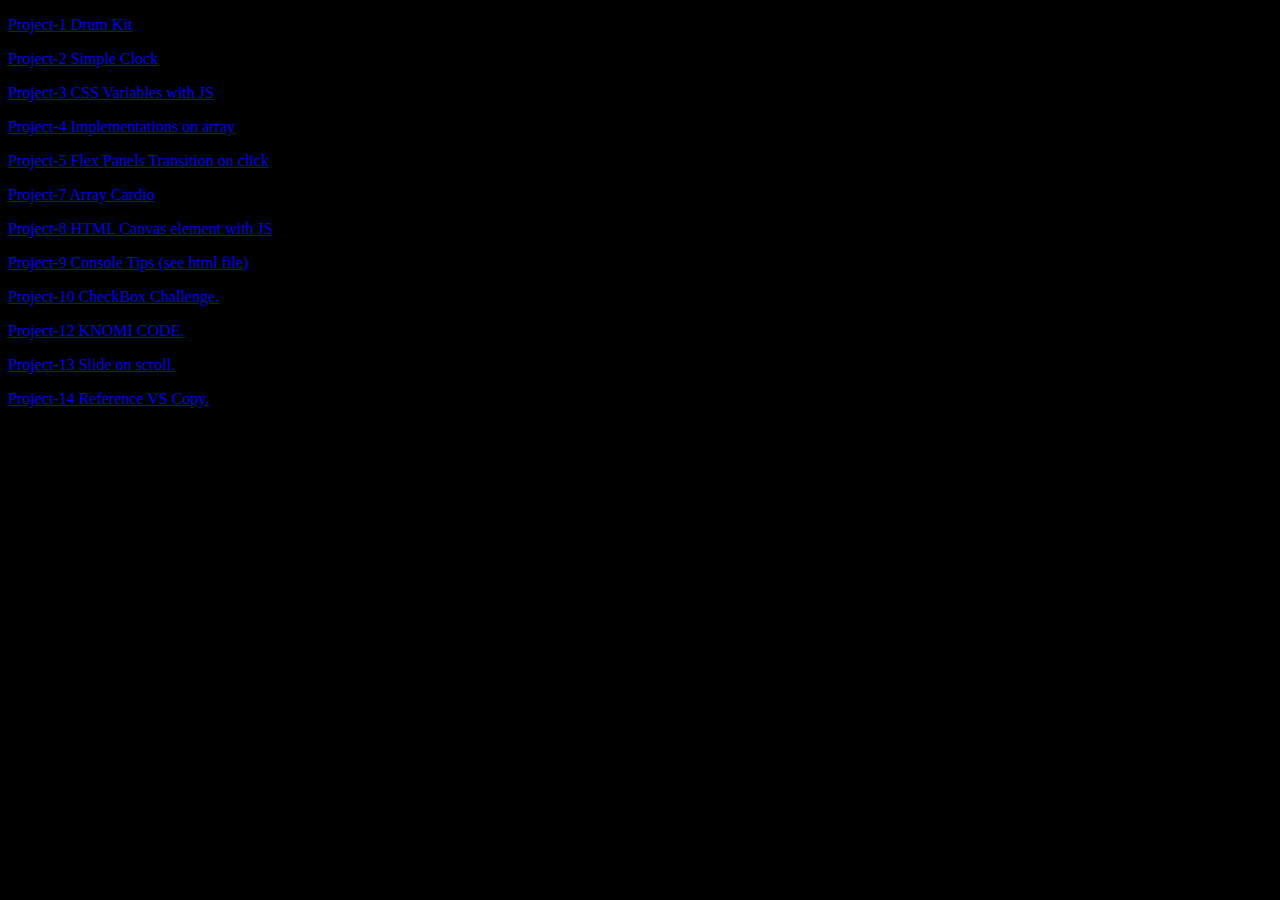
<file: index.html>
<!DOCTYPE html>
<html lang="en">

<head>
  <meta charset="UTF-8">
  <meta name="viewport" content="width=device-width, initial-scale=1.0">
  <meta name="description" content="Root for all 30 JS projects">
  <title>Root page</title>
  <style>
    body {
      background-color: black;
    }

    a:visited,
    a:active {
      color: #c4c4c4;
    }
  </style>
</head>

<body>
  <p><a href="https://shiny-gaufre-58531d.netlify.app/" target="_blank">Project-1 Drum Kit</a></p>
  <p><a href="https://voluble-madeleine-306cad.netlify.app/" target="_blank">Project-2 Simple Clock</a></p>
  <p><a href="https://dashing-crumble-156db0.netlify.app/" target="_blank">Project-3 CSS Variables with JS</a></p>
  <p><a href="https://chimerical-paletas-6739c1.netlify.app/" target="_blank">Project-4 Implementations on array</a></p>
  <p><a href="https://sparkly-malasada-5c4cab.netlify.app/" target="_blank">Project-5 Flex Panels Transition on
      click</a></p>
  <p><a href="https://github.com/Aminpatra/MyJS_30/blob/master/Project_7_Arrays2/ArrayCarido.js"
      target="_blank">Project-7 Array Cardio
    </a></p>
  <p><a href="https://cool-truffle-f73671.netlify.app/" target="_blank">Project-8 HTML Canvas element with JS</a></p>
  <p><a href="https://gleeful-genie-dce9e9.netlify.app/" target="_blank">Project-9 Console Tips (see html file)</a></p>
  <p><a href="https://loquacious-alfajores-721a2e.netlify.app/" target="_blank">Project-10 CheckBox Challenge.</a></p>
  <p><a href="https://frolicking-marshmallow-fc1fd6.netlify.app/" target="_blank">Project-12 KNOMI CODE.</a></p>
  <p><a href="https://superlative-caramel-e6be5b.netlify.app/" target="_blank">Project-13 Slide on scroll.</a></p>
  <p><a href="#" target="_blank">Project-14 Reference VS Copy.</a></p>
</body>

</html>
</file>
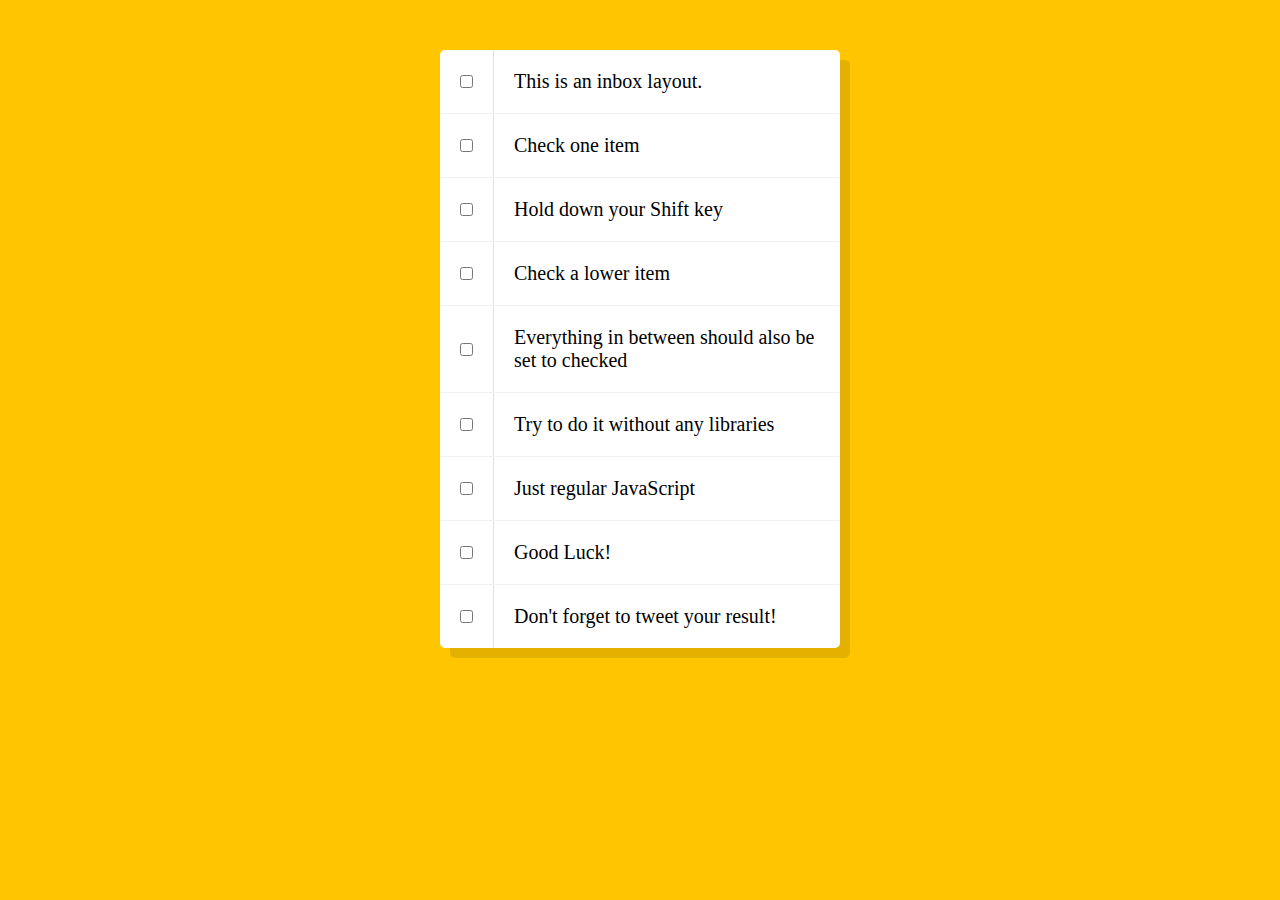
<file: Project_10_checkbox_challenge/index.html>
<!DOCTYPE html>
<html lang="en">

<head>
  <meta charset="UTF-8">
  <title>Hold Shift to Check Multiple Checkboxes</title>
  <link rel="icon" href="https://fav.farm/🔥" />
</head>

<body>
  <style>
    html {
      font-family: sans-serif;
      background: #ffc600;
    }

    .inbox {
      max-width: 400px;
      margin: 50px auto;
      background: white;
      border-radius: 5px;
      box-shadow: 10px 10px 0 rgba(0, 0, 0, 0.1);
    }

    .item {
      display: flex;
      align-items: center;
      border-bottom: 1px solid #F1F1F1;
    }

    .item:last-child {
      border-bottom: 0;
    }

    input:checked+p {
      background: #F9F9F9;
      text-decoration: line-through;
    }

    input[type="checkbox"] {
      margin: 20px;
    }

    p {
      margin: 0;
      padding: 20px;
      transition: background 0.2s;
      flex: 1;
      font-family: 'helvetica neue';
      font-size: 20px;
      font-weight: 200;
      border-left: 1px solid #D1E2FF;
    }
  </style>
  <!--
   The following is a common layout you would see in an email client.

   When a user clicks a checkbox, holds Shift, and then clicks another checkbox a few rows down, all the checkboxes inbetween those two checkboxes should be checked.

  -->
  <div class="inbox">
    <div class="item">
      <input type="checkbox">
      <p>This is an inbox layout.</p>
    </div>
    <div class="item">
      <input type="checkbox">
      <p>Check one item</p>
    </div>
    <div class="item">
      <input type="checkbox">
      <p>Hold down your Shift key</p>
    </div>
    <div class="item">
      <input type="checkbox">
      <p>Check a lower item</p>
    </div>
    <div class="item">
      <input type="checkbox">
      <p>Everything in between should also be set to checked</p>
    </div>
    <div class="item">
      <input type="checkbox">
      <p>Try to do it without any libraries</p>
    </div>
    <div class="item">
      <input type="checkbox">
      <p>Just regular JavaScript</p>
    </div>
    <div class="item">
      <input type="checkbox">
      <p>Good Luck!</p>
    </div>
    <div class="item">
      <input type="checkbox">
      <p>Don't forget to tweet your result!</p>
    </div>
  </div>

  <script>
    // const checkboxes = [...document.querySelectorAll("input[type='checkbox']")];
    // console.dir(checkboxes);
    // let start = null; // Global variable to store the first checked index

    // function getFirstIndex() {
    //   if (!this.checked) return;

    //   if (start === null) {
    //     // Only set `start` if it hasn't been set yet
    //     start = checkboxes.indexOf(this);
    //   }
    //   return start;
    // }

    // function updateIndex(e) {
    //   let startIndex = getFirstIndex.call(this); // Get the first checked index
    //   let endIndex = checkboxes.reduce((lastIndex, checkbox, index) => {
    //     // Find the last checked checkbox
    //     return checkbox.checked ? index : lastIndex;
    //   }, -1);

    //   if (e.type === 'keyup' && e.code === 'ShiftLeft') {


    //     for (let i = startIndex; i < endIndex; i++) {
    //       checkboxes[i].checked = true;
    //     }
    //   }
    //   console.log(startIndex, endIndex);
    // }

    /*
    
    
    */
    const checkboxes = [...document.querySelectorAll("input[type='checkbox']")];
    let start = null; // Global variable to store the first checked index
    let end = null; // Global variable to store the last checked index

    function getFirstIndex() {
      if (!this.checked) return;

      if (start === null) {
        // Set `start` if it hasn't been set yet
        start = checkboxes.indexOf(this);
      }
    }

    function updateIndex(e) {
      if (this.checked) {
        // Update the `end` index to the current checkbox index when checked
        end = checkboxes.indexOf(this);
      } else {
        // If unchecked, reset start and end if needed
        if (checkboxes.every(checkbox => !checkbox.checked)) {
          start = null;
          end = null;
        }
      }

      // Ensure both indices are set and compare them

      if (start !== null && end !== null) {
        if (e.type === 'keyup' && e.code === 'ShiftLeft') {
          console.log(start, end);
          for (let i = start; i < end; i++) {
            checkboxes[i].checked = true;
          }
        }
      }
    }

    checkboxes.forEach(checkbox => {
      checkbox.addEventListener('change', getFirstIndex);
      checkbox.addEventListener('change', updateIndex);
      checkbox.addEventListener('keyup', updateIndex);

    });


  </script>
</body>

</html>
</file>
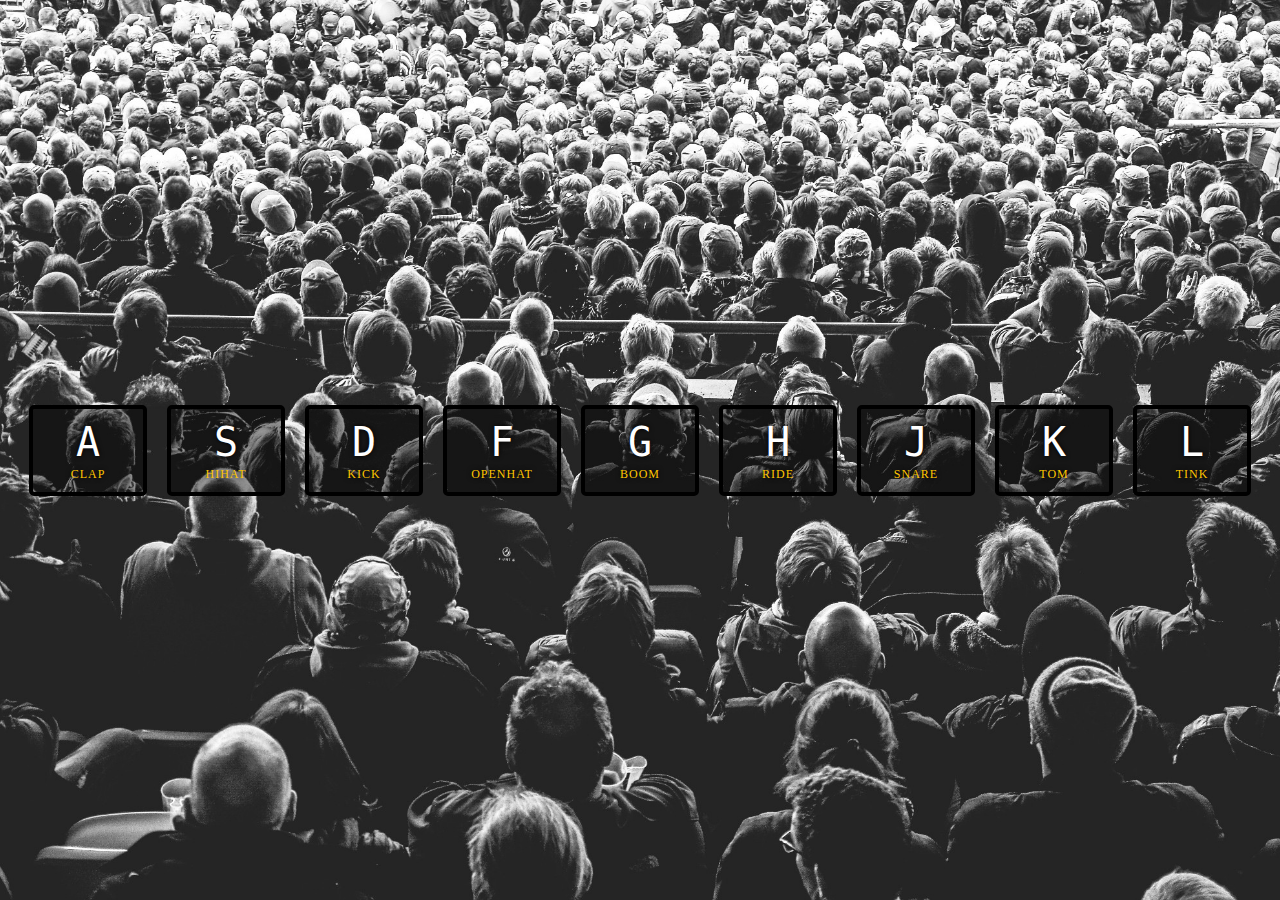
<file: Project_1_DrumKit/index.html>
<!DOCTYPE html>
<html lang="en">

<head>
  <meta charset="UTF-8">
  <meta name="viewport" content="width=device-width, initial-scale=1.0">
  <meta name="description" content="Drum Kit by pressing keyboard keys">
  <title>Drum Kit</title>
  <link rel="stylesheet" href="style.css">
</head>

<body>
  <div class="keys">
    <div data-key="65" class="key">
      <kbd>A</kbd>
      <span class="sound">clap</span>
    </div>
    <div data-key="83" class="key">
      <kbd>S</kbd>
      <span class="sound">hihat</span>
    </div>
    <div data-key="68" class="key">
      <kbd>D</kbd>
      <span class="sound">kick</span>
    </div>
    <div data-key="70" class="key">
      <kbd>F</kbd>
      <span class="sound">openhat</span>
    </div>
    <div data-key="71" class="key">
      <kbd>G</kbd>
      <span class="sound">boom</span>
    </div>
    <div data-key="72" class="key">
      <kbd>H</kbd>
      <span class="sound">ride</span>
    </div>
    <div data-key="74" class="key">
      <kbd>J</kbd>
      <span class="sound">snare</span>
    </div>
    <div data-key="75" class="key">
      <kbd>K</kbd>
      <span class="sound">tom</span>
    </div>
    <div data-key="76" class="key">
      <kbd>L</kbd>
      <span class="sound">tink</span>
    </div>
  </div>

  <audio data-key="65" src="sounds/clap.wav"></audio>
  <audio data-key="83" src="sounds/hihat.wav"></audio>
  <audio data-key="68" src="sounds/kick.wav"></audio>
  <audio data-key="70" src="sounds/openhat.wav"></audio>
  <audio data-key="71" src="sounds/boom.wav"></audio>
  <audio data-key="72" src="sounds/ride.wav"></audio>
  <audio data-key="74" src="sounds/snare.wav"></audio>
  <audio data-key="75" src="sounds/tom.wav"></audio>
  <audio data-key="76" src="sounds/tink.wav"></audio>
  <script src="main.js"></script>
</body>

</html>
</file>
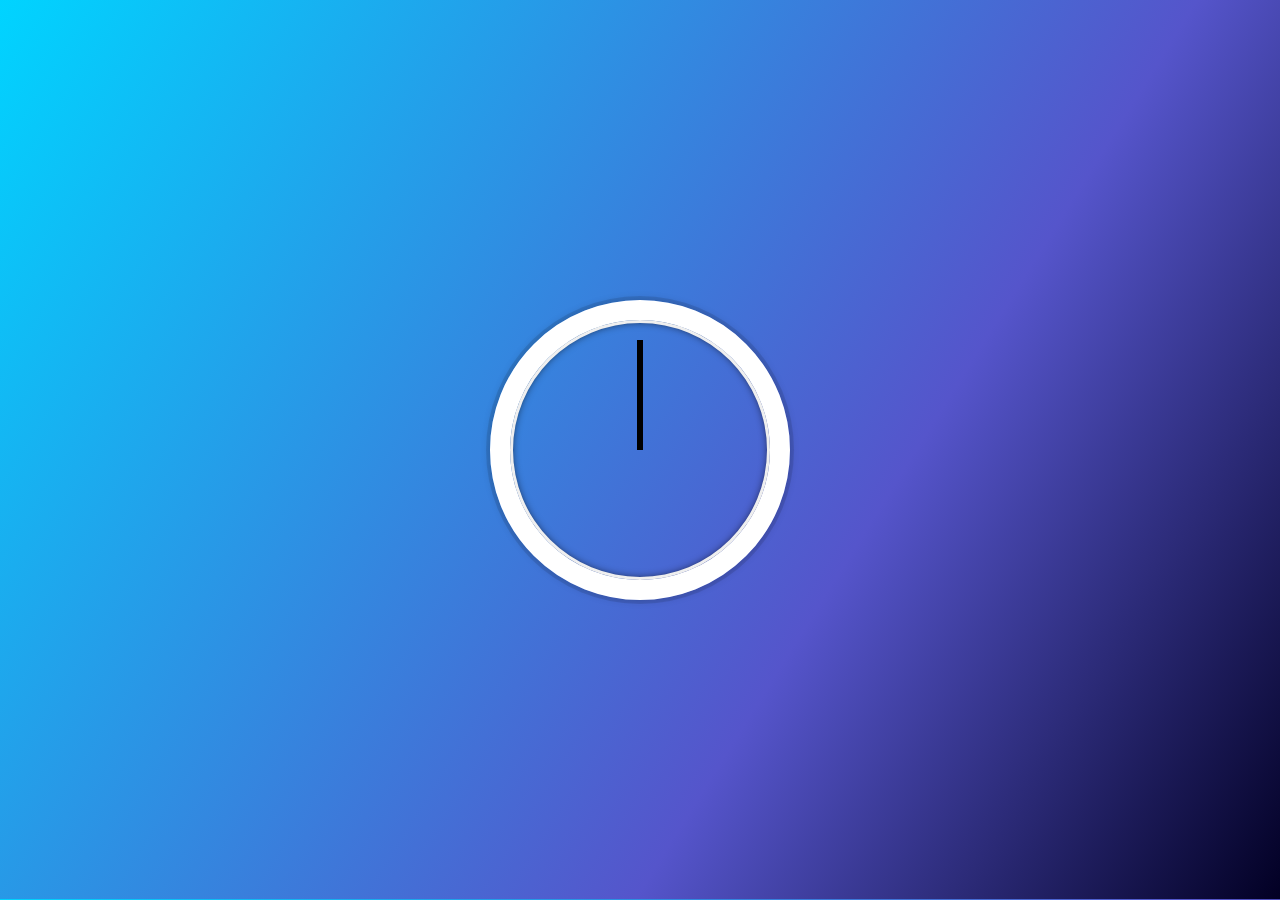
<file: Project_2_Clock/index.html>
<!DOCTYPE html>
<html lang="en">

<head>
  <meta charset="UTF-8">
  <meta name="viewport" content="width=device-width, initial-scale=1.0">
  <meta name="description" content="Simple Clock interface">
  <title>Project 2 -Clock</title>
  <link rel="stylesheet" href="style.css">
</head>

<body>
  <div class="clock">
    <div class="clock-face">
      <div class="hand hour-hand"></div>
      <div class="hand min-hand"></div>
      <div class="hand second-hand"></div>
    </div>
  </div>
  <script src="main.js"></script>
</body>

</html>
</file>
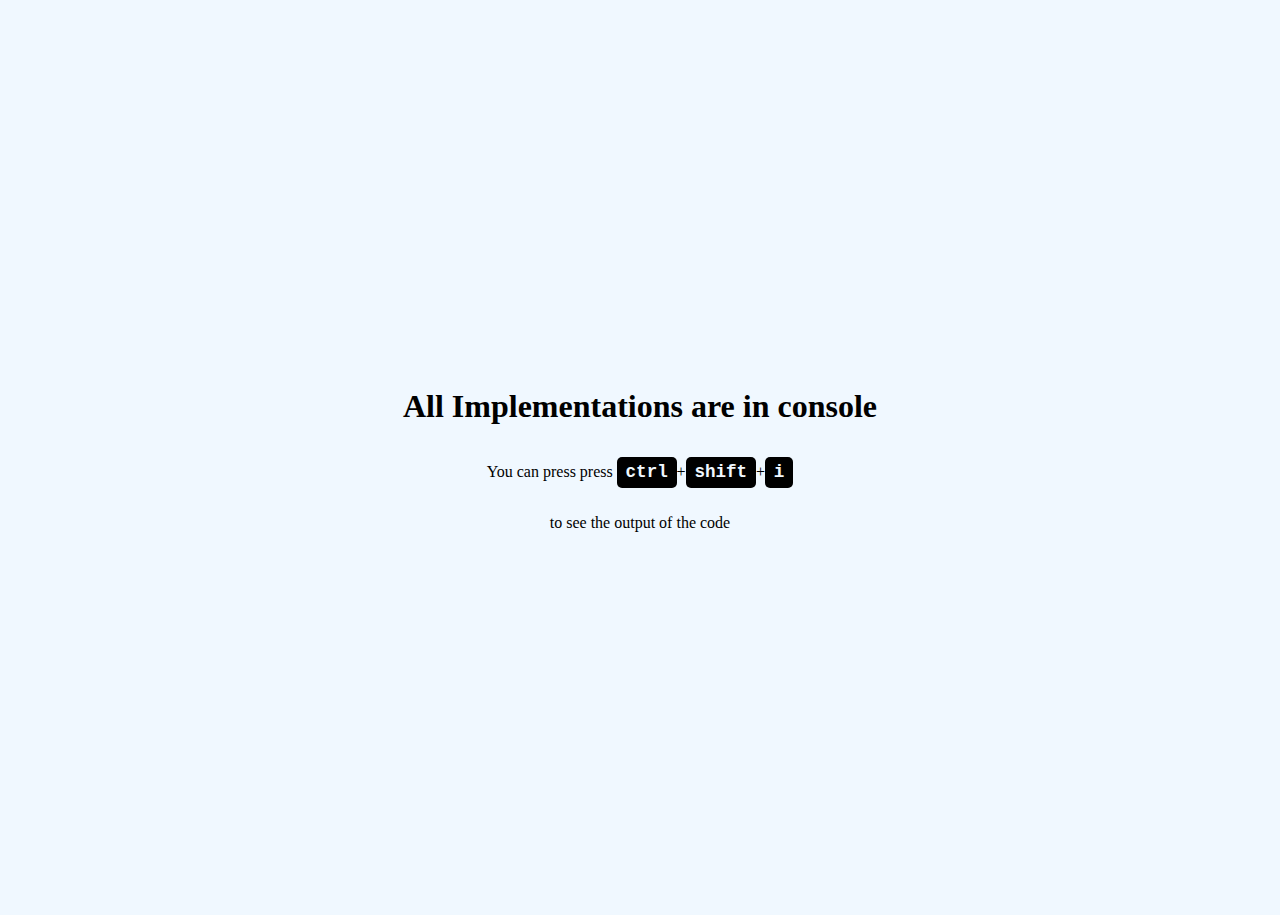
<file: Project_4_Arrays/index.html>
<!DOCTYPE html>
<html lang="en">

<head>
  <meta charset="UTF-8">
  <meta name="viewport" content="width=device-width, initial-scale=1.0">
  <title>Array Ex</title>
  <style>
    body {
      font-family: cursive;
      background-color: aliceblue;
      min-height: calc(100vh - 1px);
      display: grid;
      place-content: center;
      text-align: center;
    }

    kbd {
      background-color: black;
      color: aliceblue;
      padding: .3em .5em;
      border-radius: 5px;
      font-weight: bold;
      font-size: 1.1rem;
      cursor: help;
    }
  </style>
</head>

<body>
  <h1>All Implementations are in <span>console</span></h1>
  <p>You can press press <kbd>ctrl</kbd>+<kbd>shift</kbd>+<kbd>i</kbd></p>
  <p>to see the output of the code</p>
  <script src="main.js"></script>
</body>

</html>
</file>
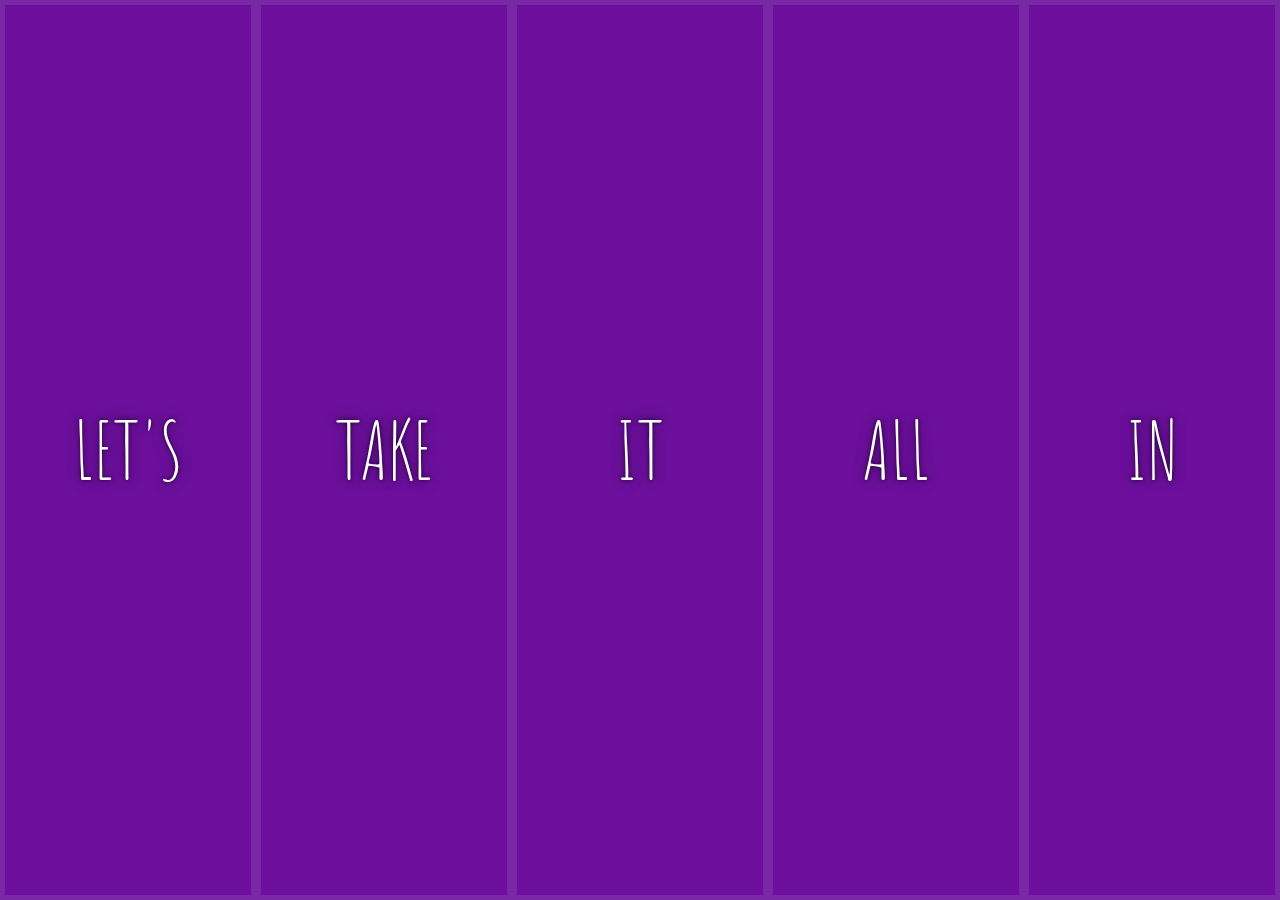
<file: Project_5_flex_panels/index.html>
<!DOCTYPE html>
<html lang="en">

<head>
  <meta charset="UTF-8">
  <title>Flex Panels 💪</title>
  <link href='https://fonts.googleapis.com/css?family=Amatic+SC' rel='stylesheet' type='text/css'>
  <link rel="icon" href="https://fav.farm/🔥" />
</head>

<body>
  <style>
    html {
      box-sizing: border-box;
      background: #ffc600;
      font-family: 'helvetica neue';
      font-size: 20px;
      font-weight: 200;
    }

    body {
      margin: 0;
    }

    *,
    *:before,
    *:after {
      box-sizing: inherit;
    }

    .panels {
      min-height: 100vh;
      overflow: hidden;
      display: flex;
    }

    .panel {
      background: #6B0F9C;
      box-shadow: inset 0 0 0 5px rgba(255, 255, 255, 0.1);
      color: white;
      text-align: center;
      align-items: center;
      /* Safari transitionend event.propertyName === flex */
      /* Chrome + FF transitionend event.propertyName === flex-grow */
      transition:
        font-size 0.7s cubic-bezier(0.61, -0.19, 0.7, -0.11),
        flex 0.7s cubic-bezier(0.61, -0.19, 0.7, -0.11),
        background 0.2s;
      font-size: 20px;
      background-size: cover;
      background-position: center;
      flex: 1;
      display: flex;
      flex-direction: column;
      justify-content: center;
      align-items: center;
    }

    .panel1 {
      background-image: url(https://images.unsplash.com/photo-1515362790300-999394721afc?q=80&w=2070&auto=format&fit=crop&ixlib=rb-4.0.3&ixid=M3wxMjA3fDB8MHxwaG90by1wYWdlfHx8fGVufDB8fHx8fA%3D%3D);
    }

    .panel2 {
      background-image: url(https://images.unsplash.com/photo-1626366657705-84fb039744f7?q=80&w=1170&auto=format&fit=crop&ixlib=rb-4.0.3&ixid=M3wxMjA3fDB8MHxwaG90by1wYWdlfHx8fGVufDB8fHx8fA%3D%3D);
    }

    .panel3 {
      background-image: url(https://images.unsplash.com/photo-1638895086783-992727960f27?q=80&w=1170&auto=format&fit=crop&ixlib=rb-4.0.3&ixid=M3wxMjA3fDB8MHxwaG90by1wYWdlfHx8fGVufDB8fHx8fA%3D%3D);
    }

    .panel4 {
      background-image: url(https://images.unsplash.com/photo-1529764403602-f96d96783cac?q=80&w=1170&auto=format&fit=crop&ixlib=rb-4.0.3&ixid=M3wxMjA3fDB8MHxwaG90by1wYWdlfHx8fGVufDB8fHx8fA%3D%3D);
    }

    .panel5 {
      background-image: url(https://images.unsplash.com/photo-1470165511815-34e78ff7a111?q=80&w=1172&auto=format&fit=crop&ixlib=rb-4.0.3&ixid=M3wxMjA3fDB8MHxwaG90by1wYWdlfHx8fGVufDB8fHx8fA%3D%3D);
    }

    /* Flex Children */
    .panel>* {
      margin: 0;
      width: 100%;
      transition: transform 0.5s;
      flex: 1 0 auto;
      display: flex;
      justify-content: center;
      align-items: center;
    }

    .panel>*:first-child {
      transform: translateY(-100%);
    }

    .panel.open-active>*:first-child {
      transform: translateY(0);
    }

    .panel>*:last-child {
      transform: translateY(100%);
    }

    .panel.open-active>*:last-child {
      transform: translateY(0);
    }

    .panel p {
      text-transform: uppercase;
      font-family: 'Amatic SC', cursive;
      text-shadow: 0 0 4px rgba(0, 0, 0, 0.72), 0 0 14px rgba(0, 0, 0, 0.45);
      font-size: 2em;
    }

    .panel p:nth-child(2) {
      font-size: 4em;
    }

    .panel.open {
      flex: 5;
      font-size: 40px;
    }
  </style>


  <div class="panels">
    <div class="panel panel1">
      <p>Hey</p>
      <p>Let's</p>
      <p>Dance</p>
    </div>
    <div class="panel panel2">
      <p>Give</p>
      <p>Take</p>
      <p>Receive</p>
    </div>
    <div class="panel panel3">
      <p>Experience</p>
      <p>It</p>
      <p>Today</p>
    </div>
    <div class="panel panel4">
      <p>Give</p>
      <p>All</p>
      <p>You can</p>
    </div>
    <div class="panel panel5">
      <p>Life</p>
      <p>In</p>
      <p>Motion</p>
    </div>
  </div>

  <script>
    const panels = document.querySelectorAll(".panel");
    function toggleOpen() {
      this.classList.toggle("open");

    }
    function toggleActive(e) {
      console.log(e.propertyName);
      if (e.propertyName.includes('flex')) {
        this.classList.toggle("open-active");
      }
    }
    panels.forEach(panel => panel.addEventListener('click', toggleOpen))
    panels.forEach(panel => panel.addEventListener('transitionend', toggleActive))
  </script>



</body>

</html>
</file>
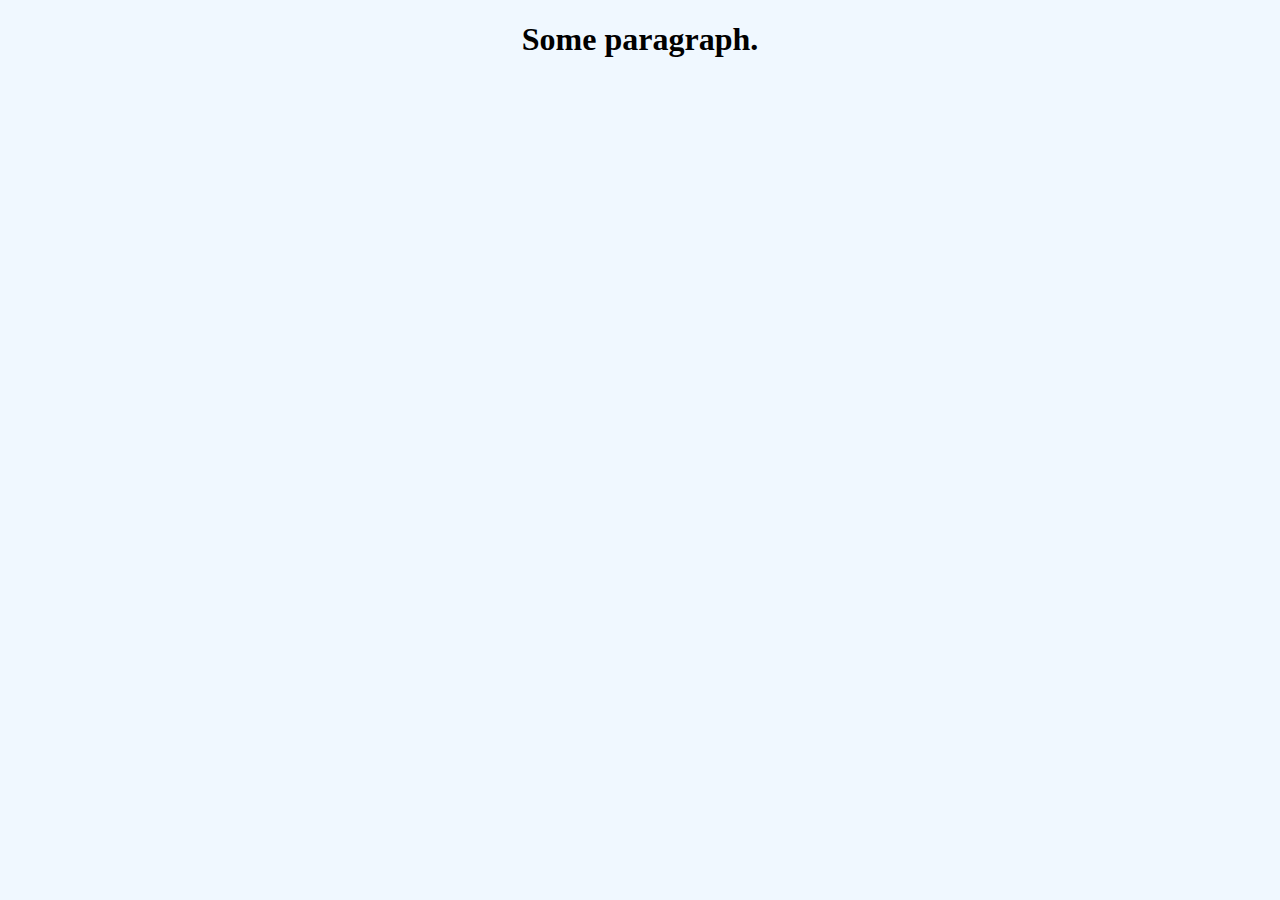
<file: Project_9_useful_tips/index.html>
<!DOCTYPE html>
<html lang="en">

<head>
  <meta charset="UTF-8">
  <meta name="viewport" content="width=device-width, initial-scale=1.0">
  <title>Useful Console tips</title>
  <style>
    body {
      background-color: aliceblue;
    }
  </style>
</head>

<body>
  <h1 style="font-family: cursive; text-align: center;">Some paragraph.</h1>
  <script>
    console.log("formatting a %s", 'String');

    // styling
    console.log("%c Styling a console log msg", 'color: aliceblue; background-color: black; padding: .3em .5em')

    // warning
    console.warn("OH NOO");

    // Error
    console.error("SHIT!");

    // info 
    console.info("Crocodiles eat 3-4 people per year");

    // Testing
    console.assert(1 === 2, "It is obviously wrong dude...");

    // Clear
    console.clear();

    // Viewing DOM Elements
    h1El = document.querySelector("h1");
    console.dir(h1El); // Very useful!

    console.clear()

    // Grouping Things Together
    const dogs = [{ name: "Snickers", age: 2 }, { name: "hugo", age: 8 }];
    dogs.forEach(dog => {
      console.group(`${dog.name}`); // also very useful.
      // groupCollapsed => makes it closed by default
      console.log(`This is ${dog.name}`);
      console.log(`${dog.name} is ${dog.age} years old`);
      console.log(`${dog.name} is ${dog.age * 7} dog years old`);
      console.groupEnd(`${dog.name}`);
    })
    
    // counting
    console.count("Amin");
    console.count("Amin");
    console.count("Mohamed");
    console.count("Amin");
    console.count("Amin");
    console.count("Amin");

    // timing 
    console.time("Fetching Data");
    fetch('https://api.github.com/users/wesbos')
    .then(data => data.json())
    .then(data => {
      console.timeEnd("Fetching Data");
      console.log(data);
    })

  </script>
</body>

</html>
</file>
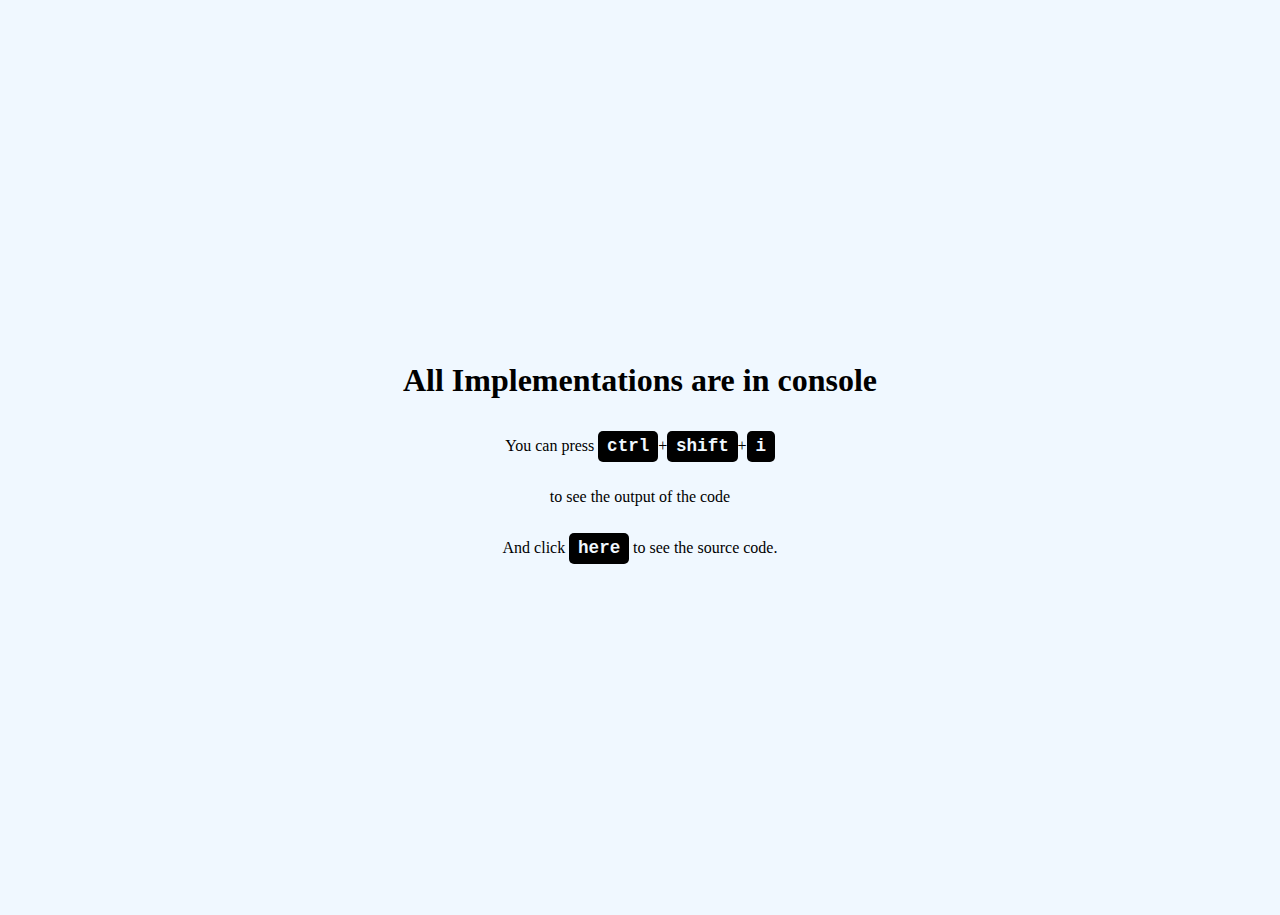
<file: Project_7_Arrays2/output.html>
<!DOCTYPE html>
<html lang="en">

<head>
  <meta charset="UTF-8">
  <meta name="viewport" content="width=device-width, initial-scale=1.0">
  <title>Outputs of Array Cardio</title>
  <style>
    body {
      font-family: cursive;
      background-color: aliceblue;
      min-height: calc(100vh - 1px);
      display: grid;
      place-content: center;
      text-align: center;
    }

    kbd {
      background-color: black;
      color: aliceblue;
      padding: .3em .5em;
      border-radius: 5px;
      font-weight: bold;
      font-size: 1.1rem;
      cursor: pointer;
    }

    a {
      color: aliceblue;
      text-decoration: none;
    }
  </style>
</head>

<body>
  <h1>All Implementations are in <span>console</span></h1>
  <p>You can press <kbd>ctrl</kbd>+<kbd>shift</kbd>+<kbd>i</kbd></p>
  <p>to see the output of the code</p>
  <p>And click <kbd><a href="https://github.com/Aminpatra/MyJS_30/blob/master/Project_7_Arrays2/ArrayCarido.js"
        target="_blank">here</a></kbd>
    to see the source code.</p>
  <script src="ArrayCarido.js"></script>
</body>

</html>
</file>
<file: Project_1_DrumKit/style.css>
html {
  font-size: 10px;
  background: url('images/background.jpg') bottom center;
  background-size: cover;
}

body,html {
  
  margin: 0;
  padding: 0;
  font-family: cursive;
}

.keys {
  display: flex;
  flex-wrap: wrap;
  align-content: center;
  flex: 1;
  min-height: 100vh;
  align-items: center;
  justify-content: center;
}

.key {
  border: .4rem solid black;
  border-radius: .5rem;
  margin: 1rem;
  font-size: 1.5rem;
  padding: 1rem .5rem;
  transition: all .07s ease;
  width: 10rem;
  text-align: center;
  color: white;
  background: rgba(0,0,0,0.4);
  text-shadow: 0 0 .5rem black;
}

.playing {
  transform: scale(1.1);
  border-color: #ffc600;
  box-shadow: 0 0 1rem #ffc600;
}

kbd {
  display: block;
  font-size: 4rem;
}

.sound {
  font-size: 1.2rem;
  text-transform: uppercase;
  letter-spacing: .1rem;
  color: #ffc600;
}
</file>
<file: Project_2_Clock/style.css>
*, *::after, *::before {
  margin: 0;
  padding: 0;
  box-sizing: border-box;
}

html {
  font-size: 10px;
  text-align: center;
}

body {
  min-height: calc(100vh - 1px);
  height: auto;
  background: rgb(2,0,36);
  background: linear-gradient(302deg, rgba(2,0,36,1) 0%, rgba(85,85,203,1) 35%, rgba(0,212,255,1) 100%);
  font-family: Arial, Helvetica, sans-serif;
  font-size: 2rem;
  display: flex;
  flex: 1;
  align-items: center;

}

.clock {
  width: 30rem;
  height: 30rem;
  border: 20px solid white;
  border-radius: 50%;
  margin: 50px auto;
  position: relative;
  padding: 2rem;
  box-shadow: 0 0 0 4px rgba(0,0,0,.1),
  inset 0 0 0 3px #EFEFEF,
  inset 0 0 10px black,
  0 0 10px rgba(0,0,0,.2);
}

.clock-face {
  position: relative;
  width: 100%;
  height: 100%;
  transform: translateY(-3px);
}

.hand {
  width: 50%;
  height: 6px;
  background-color: black;
  position: absolute;
  top: 50%;
  transform-origin: 100%;
  transform: rotate(90deg);
  transition: all 0.05s;
  transition-timing-function: cubic-bezier(0.12, 2.52, 0.58, 1);
}
</file>
